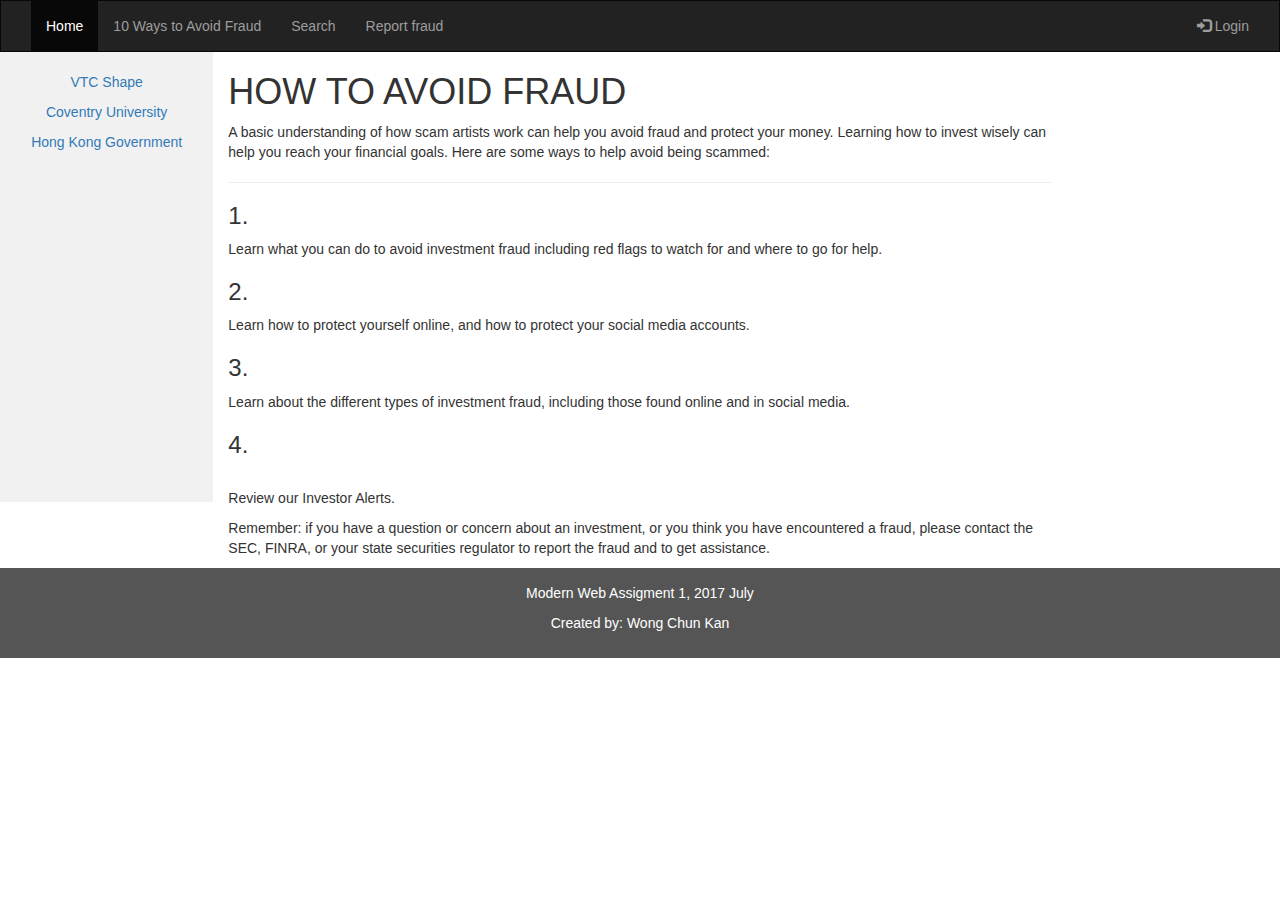
<file: index.html>
<!DOCTYPE html>
<html lang="en">

<head>
  <title>HOW TO AVOID FRAUD</title>
  <meta charset="utf-8">
  <meta name="viewport" content="width=device-width, initial-scale=1">
  <link rel="stylesheet" href="https://maxcdn.bootstrapcdn.com/bootstrap/3.3.7/css/bootstrap.min.css">
  <script src="https://ajax.googleapis.com/ajax/libs/jquery/3.2.1/jquery.min.js"></script>
  <script src="https://maxcdn.bootstrapcdn.com/bootstrap/3.3.7/js/bootstrap.min.js"></script>
  <style>
    /* Remove the navbar's default margin-bottom and rounded borders */
    
    .navbar {
      margin-bottom: 0;
      border-radius: 0;
    }
    /* Set height of the grid so .sidenav can be 100% (adjust as needed) */
    
    .row.content {
      height: 450px;
    }
    /* Set gray background color and 100% height */
    
    .sidenav {
      padding-top: 20px;
      background-color: #f1f1f1;
      height: 100%;
    }
    /* Set black background color, white text and some padding */
    
    footer {
      background-color: #555;
      color: white;
      padding: 15px;
    }
    /* On small screens, set height to 'auto' for sidenav and grid */
    
    @media screen and (max-width: 767px) {
      .sidenav {
        height: auto;
        padding: 15px;
      }
      .row.content {
        height: auto;
      }
    }
  </style>
</head>

<body>

  <nav class="navbar navbar-inverse">
    <div class="container-fluid">
      <div class="navbar-header">
        <button type="button" class="navbar-toggle" data-toggle="collapse" data-target="#myNavbar">
        <span class="icon-bar"></span>
        <span class="icon-bar"></span>
        <span class="icon-bar"></span>                        
      </button>
        <a class="navbar-brand" href="#"><span id = "login_as"></span></a>
      </div>
      <div class="collapse navbar-collapse" id="myNavbar">
        <ul class="nav navbar-nav">
          <li class="active"><a href="http://myweb-chunkan529713586.codeanyapp.com:5000/index.html">Home</a></li>
          <li><a href="http://myweb-chunkan529713586.codeanyapp.com:5000/list.html">10 Ways to Avoid Fraud</a></li>
          <li><a href="http://myweb-chunkan529713586.codeanyapp.com:5000/search.html">Search</a></li>
          <li><a href="http://myweb-chunkan529713586.codeanyapp.com:5000/contacts.html">Report fraud</a></li>
        </ul>
        <ul class="nav navbar-nav navbar-right">
          <li id="loginOrLogout"></li>
        </ul>
      </div>
    </div>
  </nav>

  <div class="container-fluid text-center">
    <div class="row content">
      <div class="col-sm-2 sidenav" id = "leftHeight">
        <p><a href="http://www.shape.edu.hk/programme_list.php?gclid=CjwKEAjw4vzKBRCt9Zmg8f2blgESJADN5fDgP967ejRyZpkJFUHsvs7ZYjeO0ZCeV1f-t8SPFOc5xxoCw7fw_wcB"  target="_blank">VTC Shape</a></p>
        <p><a href="http://www.coventry.ac.uk/"  target="_blank">Coventry University</a></p>
        <p><a href="https://www.gov.hk/en/residents/"  target="_blank">Hong Kong Government</a></p>
      </div>
      <div class="col-sm-8 text-left" id="rightHeight">
        <h1>HOW TO AVOID FRAUD</h1>
        <p>A basic understanding of how scam artists work can help you avoid fraud and protect your money. Learning how to invest wisely can help you reach your financial goals. Here are some ways to help avoid being scammed:</p>
        <hr>
        <h3>1.</h3>
        <p>Learn what you can do to avoid investment fraud including red flags to watch for and where to go for help.</p>
        <h3>2.</h3>
        <p>Learn how to protect yourself online, and how to protect your social media accounts.</p>
        <h3>3.</h3>
        <p>Learn about the different types of investment fraud, including those found online and in social media. </p>
        <h3>4.</h3></br>
        <p>Review our Investor Alerts.</p>
        <p>Remember: if you have a question or concern about an investment, or you think you have encountered a fraud, please contact the SEC, FINRA, or your state securities regulator to report the fraud and to get assistance.</p>
      </div>
    </div>

  </div>


  <footer class="container-fluid text-center" id="footerAll"></footer>
  <script src="js/common_function.js"></script>
  <script src="js/index.js"></script>
  <script src="js/init.js"></script>
</body>

</html>
</file>
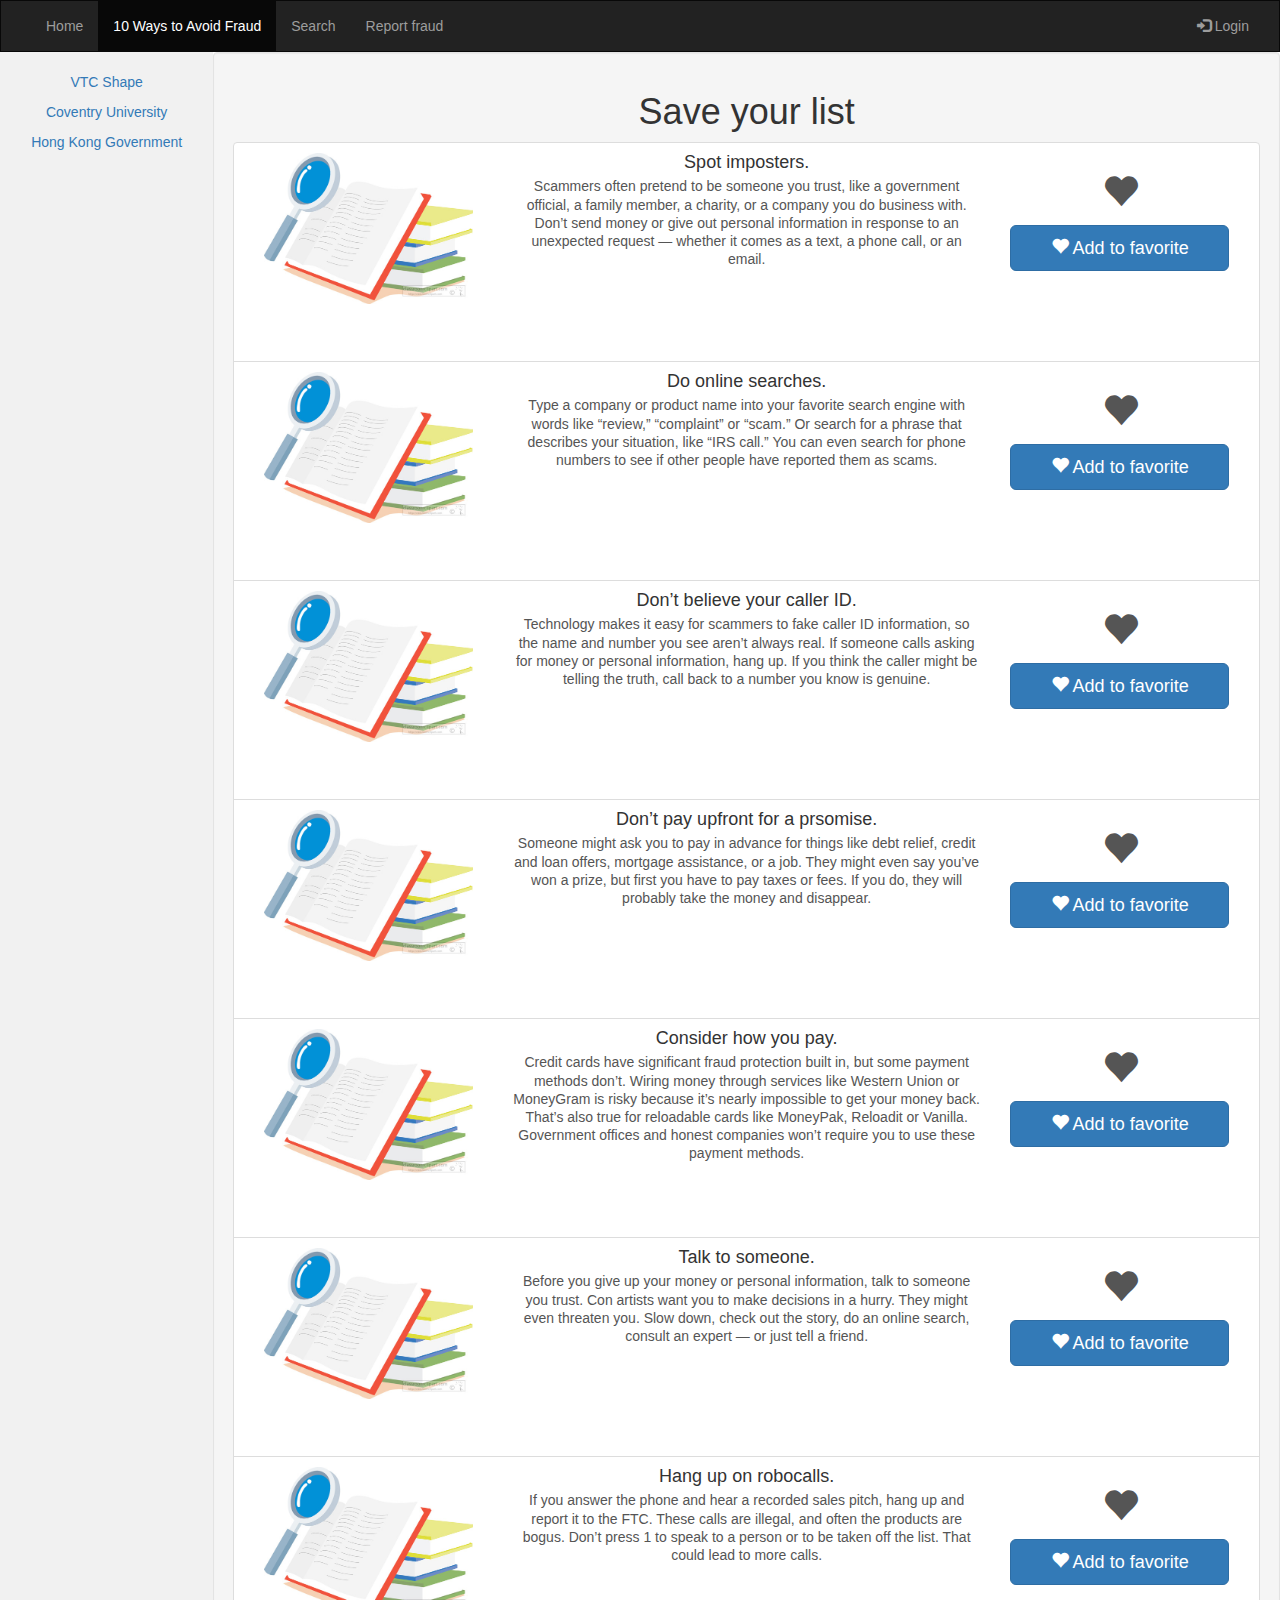
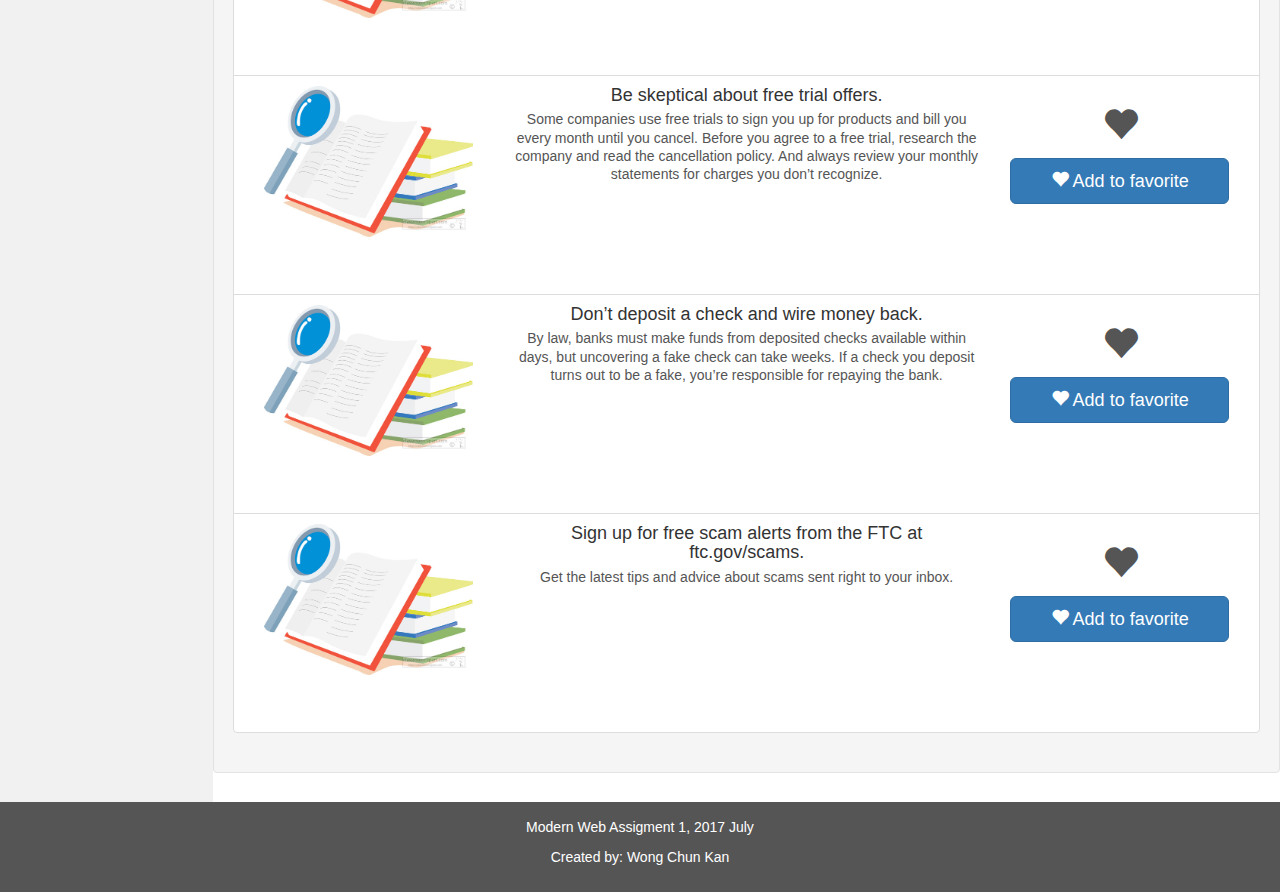
<file: list.html>
<!DOCTYPE html>
<html lang="en">

<head>
  <title>HOW TO AVOID FRAUD</title>
  <meta charset="utf-8">
  <meta name="viewport" content="width=device-width, initial-scale=1">
  <link rel="stylesheet" href="https://maxcdn.bootstrapcdn.com/bootstrap/3.3.7/css/bootstrap.min.css">
  <link rel="stylesheet" href="css/list.css">
  <script src="https://ajax.googleapis.com/ajax/libs/jquery/3.2.1/jquery.min.js"></script>
  <script src="https://maxcdn.bootstrapcdn.com/bootstrap/3.3.7/js/bootstrap.min.js"></script>
  <style>
    /* Remove the navbar's default margin-bottom and rounded borders */
    
    .navbar {
      margin-bottom: 0;
      border-radius: 0;
    }
    /* Set height of the grid so .sidenav can be 100% (adjust as needed) */
    
    .row.content {
      height: 2350px
    }
    /* Set gray background color and 100% height */
    
    .sidenav {
      padding-top: 20px;
      background-color: #f1f1f1;
      height: 100%;
    }
    /* Set black background color, white text and some padding */
    
    footer {
      background-color: #555;
      color: white;
      padding: 15px;
    }
    /* On small screens, set height to 'auto' for sidenav and grid */
    
    @media screen and (max-width: 767px) {
      .sidenav {
        height: auto;
        padding: 15px;
      }
      .row.content {
        height: auto;
      }
    }
  </style>
</head>

<body>

  <nav class="navbar navbar-inverse">
    <div class="container-fluid">
      <div class="navbar-header">
        <button type="button" class="navbar-toggle" data-toggle="collapse" data-target="#myNavbar">
        <span class="icon-bar"></span>
        <span class="icon-bar"></span>
        <span class="icon-bar"></span>                        
      </button>
        <a class="navbar-brand" href="#" id="login_as"></a>
      </div>
      <div class="collapse navbar-collapse" id="myNavbar">
        <ul class="nav navbar-nav">
          <li><a href="http://myweb-chunkan529713586.codeanyapp.com:5000/index.html">Home</a></li>
          <li class="active"><a href="http://myweb-chunkan529713586.codeanyapp.com:5000/list.html">10 Ways to Avoid Fraud</a></li>
          <li><a href="http://myweb-chunkan529713586.codeanyapp.com:5000/search.html">Search</a></li>
          <li><a href="http://myweb-chunkan529713586.codeanyapp.com:5000/contacts.html">Report fraud</a></li>
        </ul>
        <ul class="nav navbar-nav navbar-right">
          <li id="loginOrLogout"></li>
        </ul>
      </div>
    </div>
  </nav>

  <div class="container-fluid text-center">
    <div class="row content">
      <div class="col-sm-2 sidenav" id = "leftHeight">
        <p><a href="http://www.shape.edu.hk/programme_list.php?gclid=CjwKEAjw4vzKBRCt9Zmg8f2blgESJADN5fDgP967ejRyZpkJFUHsvs7ZYjeO0ZCeV1f-t8SPFOc5xxoCw7fw_wcB" target="_blank">VTC Shape</a></p>
        <p><a href="http://www.coventry.ac.uk/" target="_blank">Coventry University</a></p>
        <p><a href="https://www.gov.hk/en/residents/" target="_blank">Hong Kong Government</a></p>
      </div>

      <div class="container col-sm-10">
        <div class="row">
          <div class="well">
            <h1 class="text-center">Save your list</h1>
            <div class="list-group">
              <div id="fullList">
              </div>
            </div>
          </div>
        </div>
      </div>
    </div>
  </div>

  <footer class="container-fluid text-center" id="footerAll"></footer>
  <script src="js/fullList.js"></script>
  <script src="js/common_function.js"></script>
</body>

</html>
</file>
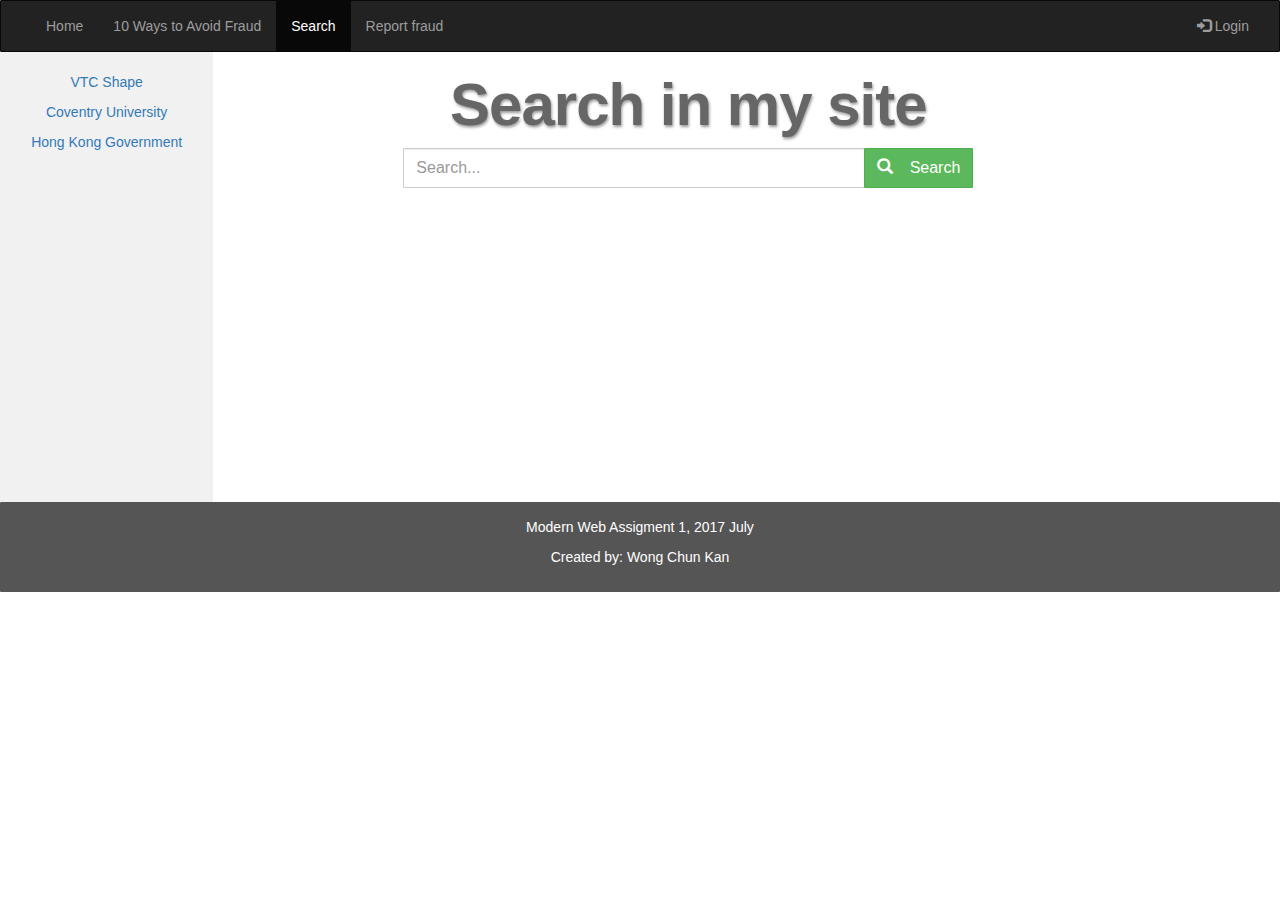
<file: search.html>
<!DOCTYPE html>
<html lang="en">

<head>
  <title>HOW TO AVOID FRAUD</title>
  <meta charset="utf-8">
  <meta name="viewport" content="width=device-width, initial-scale=1">
  <link rel="stylesheet" href="https://maxcdn.bootstrapcdn.com/bootstrap/3.3.7/css/bootstrap.min.css">
  <link rel="stylesheet" href="./css/search.css">
  <link rel="stylesheet" href="./css/search_list.css">
  <script src="https://ajax.googleapis.com/ajax/libs/jquery/3.2.1/jquery.min.js"></script>
  <script src="https://maxcdn.bootstrapcdn.com/bootstrap/3.3.7/js/bootstrap.min.js"></script>
  <style>
    /* Remove the navbar's default margin-bottom and rounded borders */
    
    .navbar {
      margin-bottom: 0;
      border-radius: 0;
    }
    /* Set height of the grid so .sidenav can be 100% (adjust as needed) */
    
    .row.content {
      height: 450px
    }
    /* Set gray background color and 100% height */
    
    .sidenav {
      padding-top: 20px;
      background-color: #f1f1f1;
      height: 100%;
    }
    /* Set black background color, white text and some padding */
    
    footer {
      background-color: #555;
      color: white;
      padding: 15px;
    }
    /* On small screens, set height to 'auto' for sidenav and grid */
    
    @media screen and (max-width: 767px) {
      .sidenav {
        height: auto;
        padding: 15px;
      }
      .row.content {
        height: auto;
      }
    }
  </style>
</head>

<body>

  <nav class="navbar navbar-inverse">
    <div class="container-fluid">
      <div class="navbar-header">
        <button type="button" class="navbar-toggle" data-toggle="collapse" data-target="#myNavbar">
        <span class="icon-bar"></span>
        <span class="icon-bar"></span>
        <span class="icon-bar"></span>                        
      </button>
        <a class="navbar-brand" href="#" id="login_as"></a>
      </div>
      <div class="collapse navbar-collapse" id="myNavbar">
        <ul class="nav navbar-nav">
          <li><a href="http://myweb-chunkan529713586.codeanyapp.com:5000/index.html">Home</a></li>
          <li><a href="http://myweb-chunkan529713586.codeanyapp.com:5000/list.html">10 Ways to Avoid Fraud</a></li>
          <li class="active"><a href="http://myweb-chunkan529713586.codeanyapp.com:5000/search.html">Search</a></li>
          <li><a href="http://myweb-chunkan529713586.codeanyapp.com:5000/contacts.html">Report fraud</a></li>
        </ul>
        <ul class="nav navbar-nav navbar-right">
          <li id="loginOrLogout"></li>
        </ul>
      </div>
    </div>
  </nav>

  <div class="container-fluid text-center">
    <div class="row content">
      <div class="col-sm-2 sidenav">
        <p><a href="http://www.shape.edu.hk/programme_list.php?gclid=CjwKEAjw4vzKBRCt9Zmg8f2blgESJADN5fDgP967ejRyZpkJFUHsvs7ZYjeO0ZCeV1f-t8SPFOc5xxoCw7fw_wcB"  target="_blank">VTC Shape</a></p>
        <p><a href="http://www.coventry.ac.uk/"  target="_blank">Coventry University</a></p>
        <p><a href="https://www.gov.hk/en/residents/"  target="_blank">Hong Kong Government</a></p>
      </div>
      <div class="container">
        <div class="col-sm-6 col-sm-offset-2 ">
          <div class="row">
            <div id="logo" class="text-center">
              <h1>Search in my site</h1>
            </div>
            <div id="form-buscar">
              <div class="form-group">
                <div class="input-group">
                  <input id="1" class="form-control" type="text" name="search_word" placeholder="Search..." required/>
                  <span class="input-group-btn">
                    <button class="btn btn-success" id = "searchBtn">
                     <i class="glyphicon glyphicon-search" aria-hidden="true"></i> Search
                    </button>
                  </span>
                </div>
              </div>
            </div>
          </div>
        </div>
        <div id="search_result"></div>
      </div>
    </div>
  </div>

  <footer class="container-fluid text-center" id="footerAll"></footer>
  <script src="js/search.js"></script>
  <script src="js/common_function.js"></script>
  <script src="js/index.js"></script>
</body>

</html>
</file>
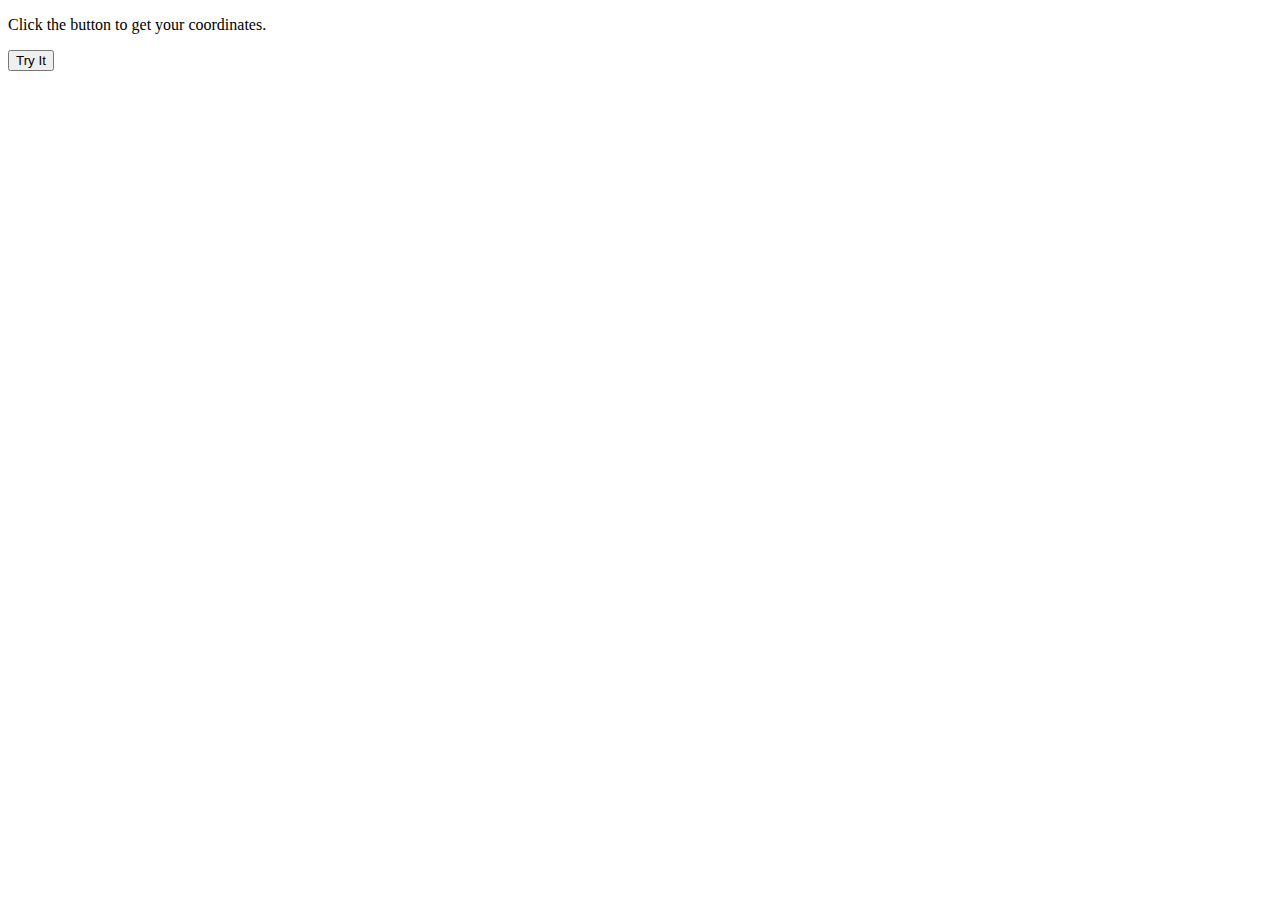
<file: test_.html>
<!DOCTYPE html>
<html>
<body>

<p>Click the button to get your coordinates.</p>

<button onclick="getLocation()">Try It</button>

<p id="demo"></p>

<script>
var x = document.getElementById("demo");

function getLocation() {
    if (navigator.geolocation) {
        navigator.geolocation.getCurrentPosition(showPosition);
    } else { 
        x.innerHTML = "Geolocation is not supported by this browser.";
    }
}

function showPosition(position) {
    x.innerHTML = "Latitude: " + position.coords.latitude + 
    "<br>Longitude: " + position.coords.longitude;
}
</script>

</body>
</html>
</file>
<file: css/list.css>
a.list-group-item {
    height:auto;
    min-height:220px;
}
a.list-group-item.active small {
    color:#fff;
}
.stars {
    margin:20px auto 1px;    
}
</file>
<file: css/search.css>
* {
  -webkit-border-radius: 1px !important;
     -moz-border-radius: 1px !important;
          border-radius: 1px !important;
}
#logo {
color: #666;
width:100%;   
}
#logo h1 {
    font-size: 60px;
    text-shadow: 1px 2px 3px #999;
    font-family: Roboto, sans-serif;
    font-weight: 700;
    letter-spacing: -1px;
}
#logo p{
  padding-bottom: 20px;
}


#form-buscar >.form-group >.input-group > .form-control {
    height: 40px;
}
#form-buscar >.form-group >.input-group > .input-group-btn > .btn{
        height: 40px; 
        font-size: 16px;
        font-weight: 300; 
         
       
}
#form-buscar >.form-group >.input-group > .input-group-btn > .btn .glyphicon{
 margin-right:12px;   
}    


#form-buscar >.form-group >.input-group > .form-control {
    font-size: 16px;
    font-weight: 300;
   
}

#form-buscar >.form-group >.input-group > .form-control:focus {
  border-color: #33A444;
  outline: 0;
  -webkit-box-shadow: inset 0 1px 1px rgba(0,0,0,.075), 0 0 1px rgba(0, 109, 0, 0.8);
          box-shadow: inset 0 1px 1px rgba(0,0,0,.075), 0 0 1px rgba(0, 109, 0, 0.8);
}
</file>
<file: css/search_list.css>
.blogShort{ border-bottom:1px solid #ddd;}
.add{background: #333; padding: 10%; height: 300px;}

.nav-sidebar { 
    width: 100%;
    padding: 8px 0; 
    border-right: 1px solid #ddd;
}
.nav-sidebar a {
    color: #333;
    -webkit-transition: all 0.08s linear;
    -moz-transition: all 0.08s linear;
    -o-transition: all 0.08s linear;
    transition: all 0.08s linear;
}
.nav-sidebar .active a { 
    cursor: default;
    background-color: #34ca78; 
    color: #fff; 
}
.nav-sidebar .active a:hover {
    background-color: #37D980;   
}
.nav-sidebar .text-overflow a,
.nav-sidebar .text-overflow .media-body {
    white-space: nowrap;
    overflow: hidden;
    -o-text-overflow: ellipsis;
    text-overflow: ellipsis; 
}

.btn-blog {
    color: #ffffff;
    background-color: #37d980;
    border-color: #37d980;
    border-radius:0;
    margin-bottom:10px
}
.btn-blog:hover,
.btn-blog:focus,
.btn-blog:active,
.btn-blog.active,
.open .dropdown-toggle.btn-blog {
    color: white;
    background-color:#34ca78;
    border-color: #34ca78;
}
 h2{color:#34ca78;}
 .margin10{margin-bottom:10px; margin-right:10px;}
</file>
